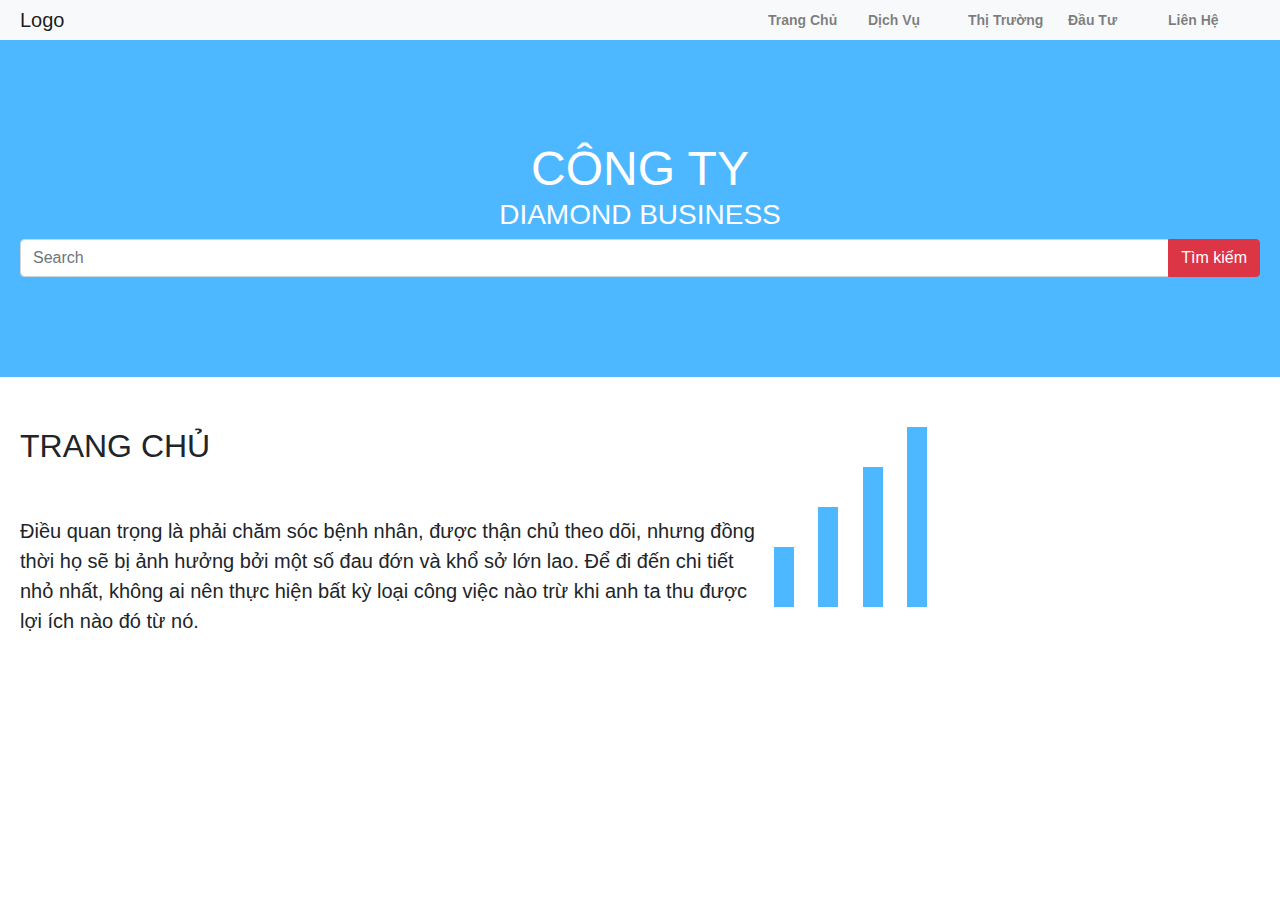
<file: index.html>
<!DOCTYPE html>
<html lang="vi">
<head>
  <meta charset="UTF-8">
  <meta name="viewport" content="width=device-width, initial-scale=1.0">
  <title>Trang Công Ty</title>
  <!-- Link Bootstrap CSS -->
  <link rel="stylesheet" href="https://stackpath.bootstrapcdn.com/bootstrap/4.5.2/css/bootstrap.min.css">
    <link rel="stylesheet" href="CSS/style.css">
</head>
<body>

        <nav style="padding: 0 20px;" class="navbar navbar-expand-lg navbar-light bg-light">
            <a class="navbar-brand" href="#">Logo</a>
            <button class="navbar-toggler" type="button" data-toggle="collapse" data-target="#navbarNav" aria-controls="navbarNav" aria-expanded="false" aria-label="Toggle navigation">
              <span class="navbar-toggler-icon"></span>
            </button>
            <div class="collapse navbar-collapse justify-content-end" id="navbarNav">
              <ul class="navbar-nav">
                <li class="nav-item">
                  <a class="nav-link" href="index.html">Trang Chủ</a>
                </li>
                <li class="nav-item">
                  <a class="nav-link" href="dichVu.html">Dịch Vụ</a>
                </li>
                <li class="nav-item">
                  <a class="nav-link" href="thiTruong.html">Thị Trường</a>
                </li>
                <li class="nav-item">
                  <a class="nav-link" href="dauTu.html">Đầu Tư</a>
                </li>
                <li class="nav-item">
                  <a class="nav-link" href="lienHe.html">Liên Hệ</a>
                </li>
              </ul>
            </div>
          </nav>
          
          <!-- Phần header -->
          <div class="header">
            <h1>CÔNG TY</h1>
            <h3>DIAMOND BUSINESS</h3>
            <!-- Thanh tìm kiếm -->
            <div style="display: flex; align-items: center; padding: 0 20px;"  class="input-group" >
              <input type="text" class="form-control" placeholder="Search">
              <div class="input-group-append">
                <button class="btn btn-danger" type="button">Tìm kiếm</button>
              </div>
            </div>
          </div>
          
          <!-- Phần nội dung -->
          <div class="content"> 
            <div class="content-description" style="width: 60%; float: left;">
                <h2>TRANG CHỦ</h2>
                <p>Điều quan trọng là phải chăm sóc bệnh nhân, được thận chủ theo dõi, nhưng đồng thời họ sẽ bị ảnh hưởng bởi một số đau đớn và khổ sở lớn lao. Để đi đến chi tiết nhỏ nhất, không ai nên thực hiện bất kỳ loại công việc nào trừ khi anh ta thu được lợi ích nào đó từ nó.</p>
            </div>
          
            <!-- Biểu đồ cột -->
            <div class="bar-chart">
                <div class="bar1"></div>
                <div class="bar2"></div>
                <div class="bar3"></div>
                <div class="bar4"></div>
            </div>
          </div>
<!-- Thanh điều hướng -->


<!-- Link Bootstrap JS và jQuery -->
<script src="https://code.jquery.com/jquery-3.5.1.slim.min.js"></script>
<script src="https://cdn.jsdelivr.net/npm/@popperjs/core@2.4.0/dist/umd/popper.min.js"></script>
<script src="https://stackpath.bootstrapcdn.com/bootstrap/4.5.2/js/bootstrap.min.js"></script>
</body>
</html>
</file>
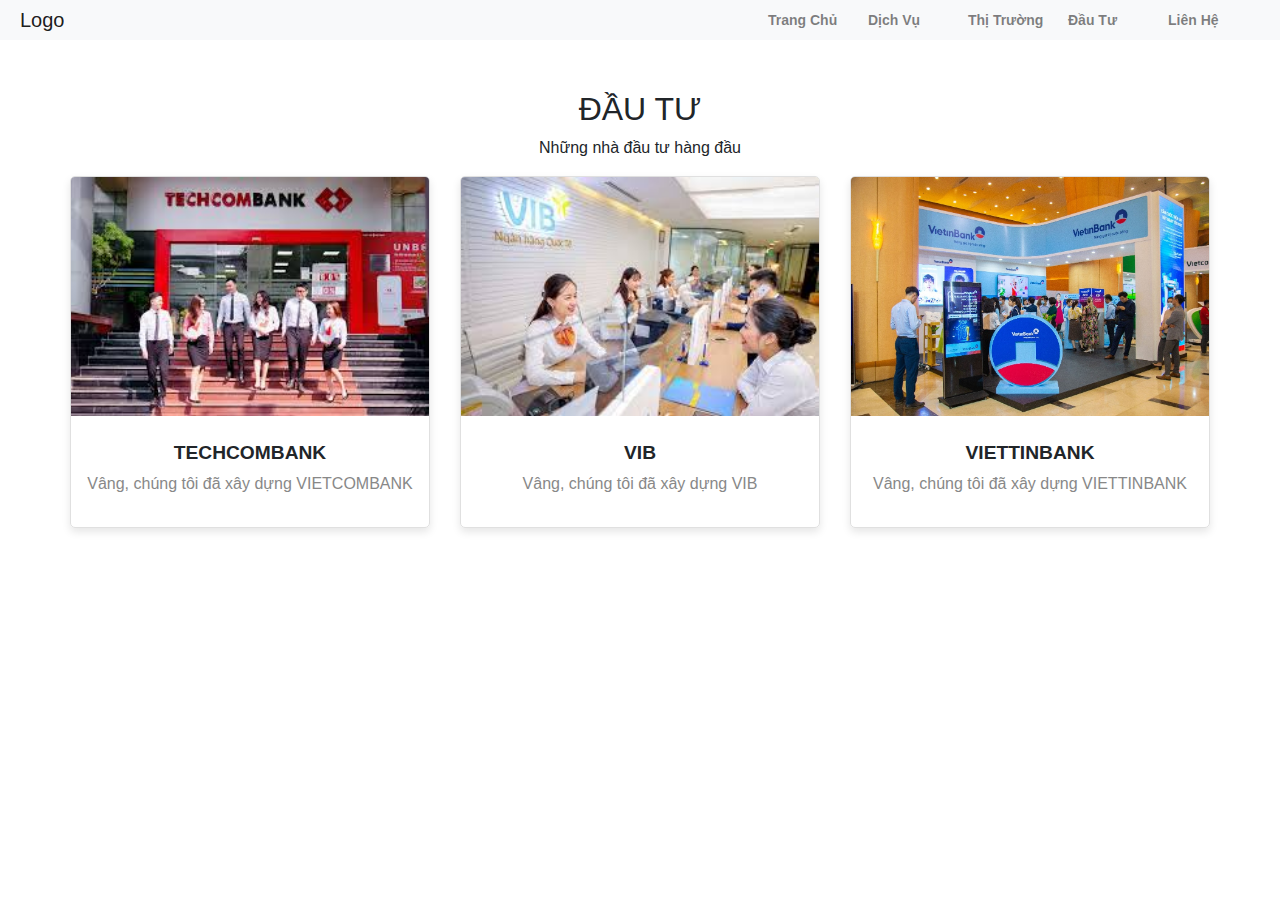
<file: dauTu.html>
<!DOCTYPE html>
<html lang="vi">
<head>
  <meta charset="UTF-8">
  <meta name="viewport" content="width=device-width, initial-scale=1.0">
  <title>Đầu Tư</title>
  <!-- Link Bootstrap CSS -->
  <link rel="stylesheet" href="https://stackpath.bootstrapcdn.com/bootstrap/4.5.2/css/bootstrap.min.css">
  <link rel="stylesheet" href="./CSS/invest.css">
  <link rel="stylesheet" href="./CSS/style.css">
</head>
<body>

    <nav style="padding: 0 20px;" class="navbar navbar-expand-lg navbar-light bg-light">
        <a class="navbar-brand" href="#">Logo</a>
        <button class="navbar-toggler" type="button" data-toggle="collapse" data-target="#navbarNav" aria-controls="navbarNav" aria-expanded="false" aria-label="Toggle navigation">
          <span class="navbar-toggler-icon"></span>
        </button>
        <div class="collapse navbar-collapse justify-content-end" id="navbarNav">
            <ul class="navbar-nav">
              <li class="nav-item">
                <a class="nav-link" href="index.html">Trang Chủ</a>
              </li>
              <li class="nav-item">
                <a class="nav-link" href="dichVu.html">Dịch Vụ</a>
              </li>
              <li class="nav-item">
                <a class="nav-link" href="thiTruong.html">Thị Trường</a>
              </li>
              <li class="nav-item">
                <a class="nav-link" href="dauTu.html">Đầu Tư</a>
              </li>
              <li class="nav-item">
                <a class="nav-link" href="lienHe.html">Liên Hệ</a>
              </li>
            </ul>
          </div>
      </nav>
<div class="container investor-section">
  <h2>ĐẦU TƯ</h2>
  <p>Những nhà đầu tư hàng đầu</p>

  <div class="row text-center">
    <!-- Vietcombank Card -->
    <div class="col-12 col-md-4 mb-4">
      <div class="investor-card">
        <div class="investor-image">
          <img src="./Img/techcombank.jpg" alt="Vietcombank">
        </div>
        <div class="investor-body">
          <h5 class="investor-title">TECHCOMBANK</h5>
          <p class="investor-description">Vâng, chúng tôi đã xây dựng VIETCOMBANK</p>
        </div>
      </div>
    </div>

    <!-- VIB Card -->
    <div class="col-12 col-md-4 mb-4">
      <div class="investor-card">
        <div class="investor-image">
          <img src="./Img/vib.jpg" alt="VIB">
        </div>
        <div class="investor-body">
          <h5 class="investor-title">VIB</h5>
          <p class="investor-description">Vâng, chúng tôi đã xây dựng VIB</p>
        </div>
      </div>
    </div>

    <!-- Techcombank Card -->
    <div class="col-12 col-md-4 mb-4">
      <div class="investor-card">
        <div class="investor-image">
          <img src="./Img/viettinbank.jpg" alt="Techcombank">
        </div>
        <div class="investor-body">
          <h5 class="investor-title">VIETTINBANK</h5>
          <p class="investor-description">Vâng, chúng tôi đã xây dựng VIETTINBANK</p>
        </div>
      </div>
    </div>
  </div>
</div>

<!-- Link Bootstrap JS and jQuery -->
<script src="https://code.jquery.com/jquery-3.5.1.slim.min.js"></script>
<script src="https://cdn.jsdelivr.net/npm/@popperjs/core@2.4.0/dist/umd/popper.min.js"></script>
<script src="https://stackpath.bootstrapcdn.com/bootstrap/4.5.2/js/bootstrap.min.js"></script>
</body>
</html>
</file>
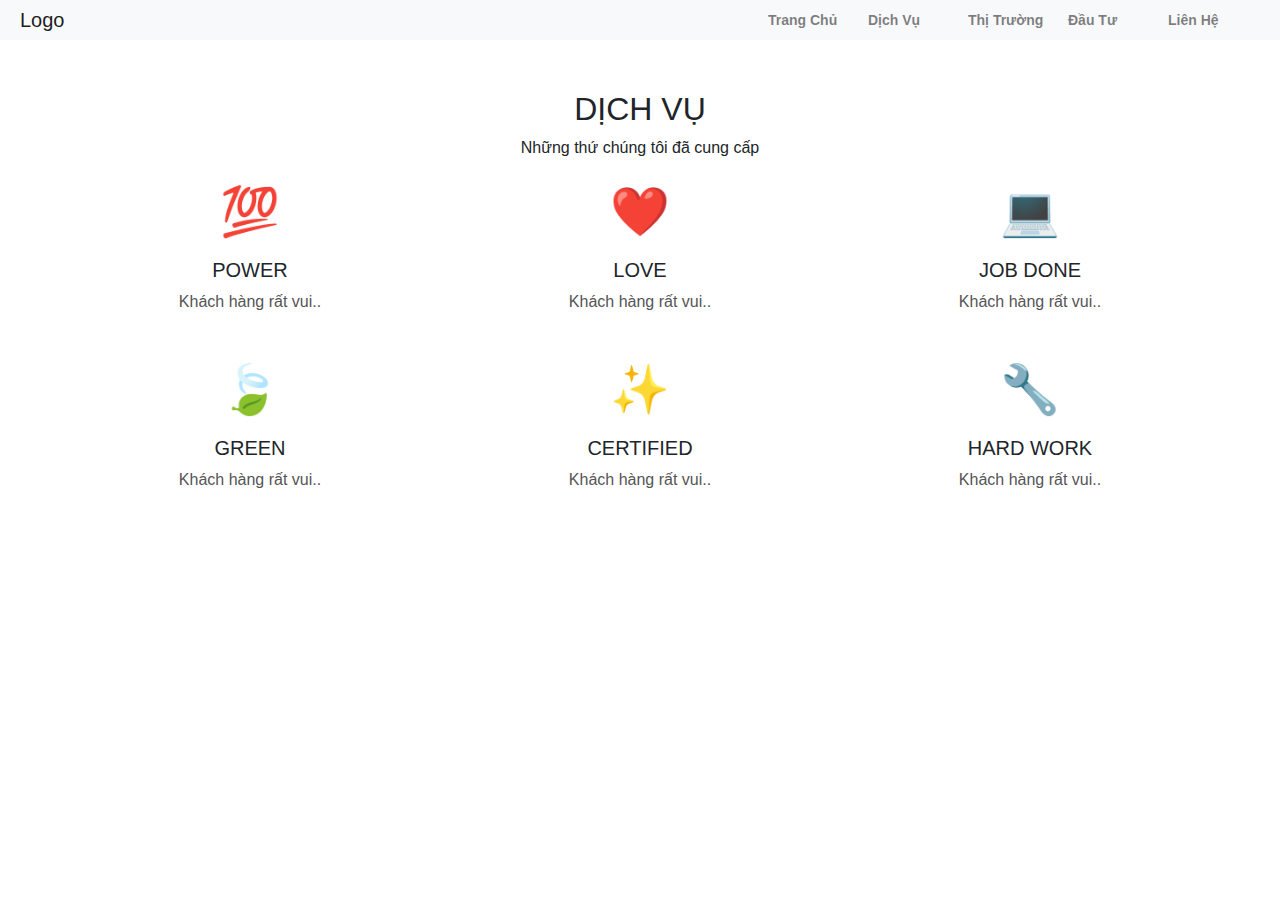
<file: dichVu.html>
<!DOCTYPE html>
<html lang="vi">
<head>
  <meta charset="UTF-8">
  <meta name="viewport" content="width=device-width, initial-scale=1.0">
  <title>Dịch Vụ</title>
  <!-- Link Bootstrap CSS -->
  <link rel="stylesheet" href="https://stackpath.bootstrapcdn.com/bootstrap/4.5.2/css/bootstrap.min.css">
  <link rel="stylesheet" href=" ./CSS/service.css">
  <link rel="stylesheet" href="./CSS/style.css">
</head>
<body>
    <nav style="padding: 0 20px;" class="navbar navbar-expand-lg navbar-light bg-light">
        <a class="navbar-brand" href="#">Logo</a>
        <button class="navbar-toggler" type="button" data-toggle="collapse" data-target="#navbarNav" aria-controls="navbarNav" aria-expanded="false" aria-label="Toggle navigation">
          <span class="navbar-toggler-icon"></span>
        </button>
        <div class="collapse navbar-collapse justify-content-end" id="navbarNav">
            <ul class="navbar-nav">
              <li class="nav-item">
                <a class="nav-link" href="index.html">Trang Chủ</a>
              </li>
              <li class="nav-item">
                <a class="nav-link" href="dichVu.html">Dịch Vụ</a>
              </li>
              <li class="nav-item">
                <a class="nav-link" href="thiTruong.html">Thị Trường</a>
              </li>
              <li class="nav-item">
                <a class="nav-link" href="dauTu.html">Đầu Tư</a>
              </li>
              <li class="nav-item">
                <a class="nav-link" href="lienHe.html">Liên Hệ</a>
              </li>
            </ul>
          </div>
      </nav>
<div class="container service-section">
  <h2>DỊCH VỤ</h2>
  <p>Những thứ chúng tôi đã cung cấp</p>

  <div class="row text-center">
    <div class="col-6 col-md-4 col-lg-4 mb-4">
      <div class="service-icon">&#128175;</div>
      <h5>POWER</h5>
      <p class="service-description">Khách hàng rất vui..</p>
    </div>
    <div class="col-6 col-md-4 col-lg-4 mb-4">
      <div class="service-icon">&#10084;</div>
      <h5>LOVE</h5>
      <p class="service-description">Khách hàng rất vui..</p>
    </div>
    <div class="col-6 col-md-4 col-lg-4 mb-4">
      <div class="service-icon">&#128187;</div>
      <h5>JOB DONE</h5>
      <p class="service-description">Khách hàng rất vui..</p>
    </div>
    <div class="col-6 col-md-4 col-lg-4 mb-4">
      <div class="service-icon">&#127811;</div>
      <h5>GREEN</h5>
      <p class="service-description">Khách hàng rất vui..</p>
    </div>
    <div class="col-6 col-md-4 col-lg-4 mb-4">
      <div class="service-icon">&#10024;</div>
      <h5>CERTIFIED</h5>
      <p class="service-description">Khách hàng rất vui..</p>
    </div>
    <div class="col-6 col-md-4 col-lg-4 mb-4">
      <div class="service-icon">&#128295;</div>
      <h5>HARD WORK</h5>
      <p class="service-description">Khách hàng rất vui..</p>
    </div>
  </div>
</div>

<!-- Link Bootstrap JS and jQuery -->
<script src="https://code.jquery.com/jquery-3.5.1.slim.min.js"></script>
<script src="https://cdn.jsdelivr.net/npm/@popperjs/core@2.4.0/dist/umd/popper.min.js"></script>
<script src="https://stackpath.bootstrapcdn.com/bootstrap/4.5.2/js/bootstrap.min.js"></script>
</body>
</html>
</file>
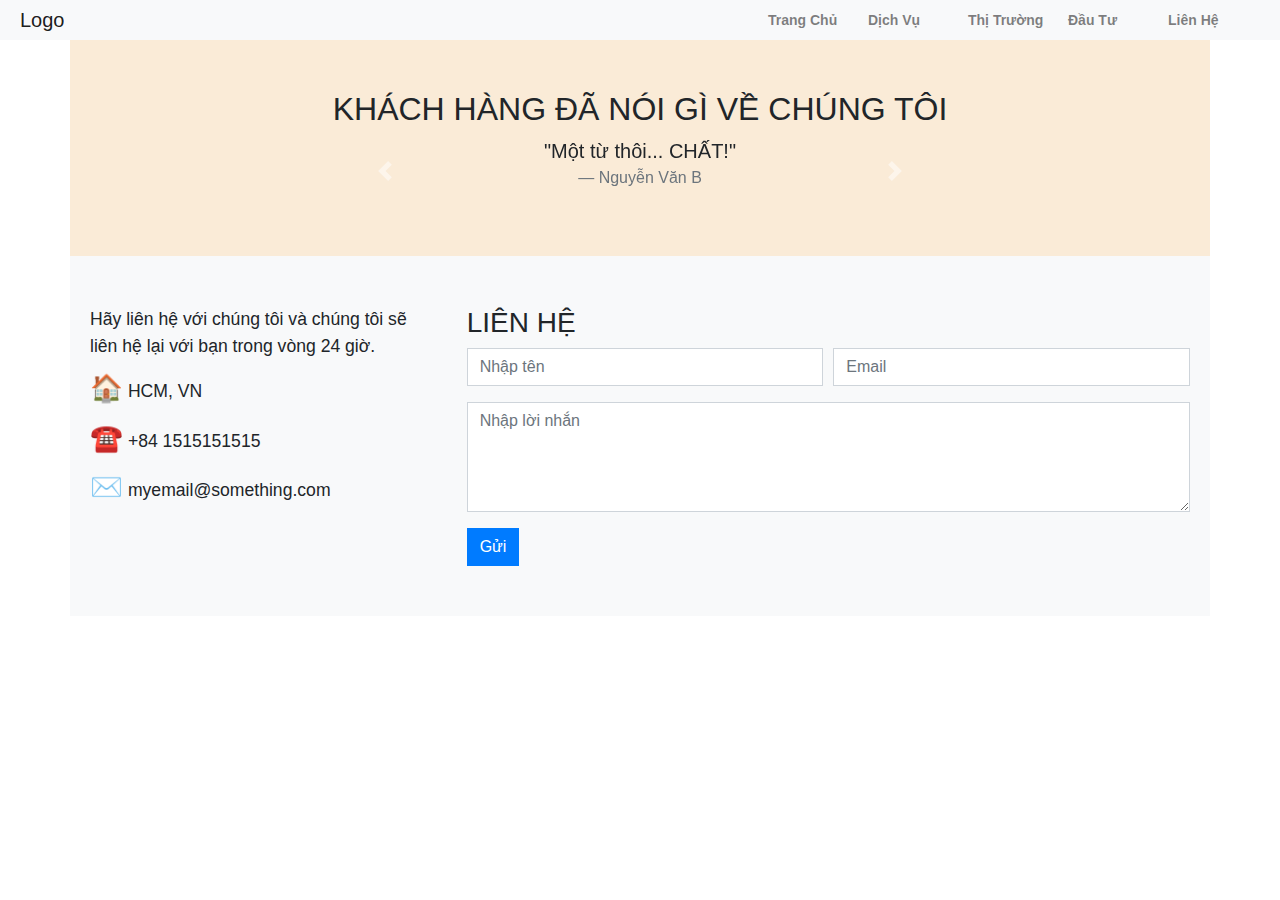
<file: lienHe.html>
<!DOCTYPE html>
<html lang="vi">
<head>
  <meta charset="UTF-8">
  <meta name="viewport" content="width=device-width, initial-scale=1.0">
  <title>Liên Hệ và Đánh Giá</title>
  <!-- Link Bootstrap CSS -->
  <link rel="stylesheet" href="https://stackpath.bootstrapcdn.com/bootstrap/4.5.2/css/bootstrap.min.css">
<link rel="stylesheet" href="/CSS/contact.css">
<link rel="stylesheet" href="./CSS/style.css">
</head>
<body>
    <nav style="padding: 0 20px;" class="navbar navbar-expand-lg navbar-light bg-light">
        <a class="navbar-brand" href="index.html">Logo</a>
        <button class="navbar-toggler" type="button" data-toggle="collapse" data-target="#navbarNav" aria-controls="navbarNav" aria-expanded="false" aria-label="Toggle navigation">
          <span class="navbar-toggler-icon"></span>
        </button>
        <div class="collapse navbar-collapse justify-content-end" id="navbarNav">
            <ul class="navbar-nav">
              <li class="nav-item">
                <a class="nav-link" href="index.html">Trang Chủ</a>
              </li>
              <li class="nav-item">
                <a class="nav-link" href="dichVu.html">Dịch Vụ</a>
              </li>
              <li class="nav-item">
                <a class="nav-link" href="thiTruong.html">Thị Trường</a>
              </li>
              <li class="nav-item">
                <a class="nav-link" href="dauTu.html">Đầu Tư</a>
              </li>
              <li class="nav-item">
                <a class="nav-link" href="lienHe.html">Liên Hệ</a>
              </li>
            </ul>
          </div>
      </nav>
<!-- Testimonial Section -->
<div class="container testimonial-section" style="background-color: antiquewhite;">
  <h2>KHÁCH HÀNG ĐÃ NÓI GÌ VỀ CHÚNG TÔI</h2>
  <div id="testimonialCarousel" class="carousel slide testimonial-carousel" data-ride="carousel">
    <div class="carousel-inner">
      <div class="carousel-item active">
        <blockquote class="blockquote">
          <p class="mb-0">"Một từ thôi... CHẤT!"</p>
          <footer class="blockquote-footer">Nguyễn Văn B</footer>
        </blockquote>
      </div>
      <div class="carousel-item">
        <blockquote class="blockquote">
          <p class="mb-0">"Dịch vụ tuyệt vời, tôi rất hài lòng!"</p>
          <footer class="blockquote-footer">Trần Thị C</footer>
        </blockquote>
      </div>
    </div>
    <a class="carousel-control-prev" href="#testimonialCarousel" role="button" data-slide="prev">
      <span class="carousel-control-prev-icon" aria-hidden="true"></span>
      <span class="sr-only">Previous</span>
    </a>
    <a class="carousel-control-next" href="#testimonialCarousel" role="button" data-slide="next">
      <span class="carousel-control-next-icon" aria-hidden="true"></span>
      <span class="sr-only">Next</span>
    </a>
  </div>
</div>

<!-- Contact Section -->
<div class="container contact-section">
  <div class="row">
    <!-- Contact Information -->
    <div class="col-12 col-md-4 contact-info">
      <p>Hãy liên hệ với chúng tôi và chúng tôi sẽ liên hệ lại với bạn trong vòng 24 giờ.</p>
      <p><span class="icon">&#127968;</span> HCM, VN</p>
      <p><span class="icon">&#9742;</span> +84 1515151515</p>
      <p><span class="icon">&#9993;</span> myemail@something.com</p>
    </div>

    <!-- Contact Form -->
    <div class="col-12 col-md-8">
      <h3>LIÊN HỆ</h3>
      <form>
        <div class="form-row">
          <div class="form-group col-md-6">
            <input type="text" class="form-control" id="name" placeholder="Nhập tên">
          </div>
          <div class="form-group col-md-6">
            <input type="email" class="form-control" id="email" placeholder="Email">
          </div>
        </div>
        <div class="form-group">
          <textarea class="form-control" id="message" rows="4" placeholder="Nhập lời nhắn"></textarea>
        </div>
        <button type="submit" class="btn btn-primary">Gửi</button>
      </form>
    </div>
  </div>
</div>

<!-- Link Bootstrap JS and jQuery -->
<script src="https://code.jquery.com/jquery-3.5.1.slim.min.js"></script>
<script src="https://cdn.jsdelivr.net/npm/@popperjs/core@2.4.0/dist/umd/popper.min.js"></script>
<script src="https://stackpath.bootstrapcdn.com/bootstrap/4.5.2/js/bootstrap.min.js"></script>
</body>
</html>
</file>
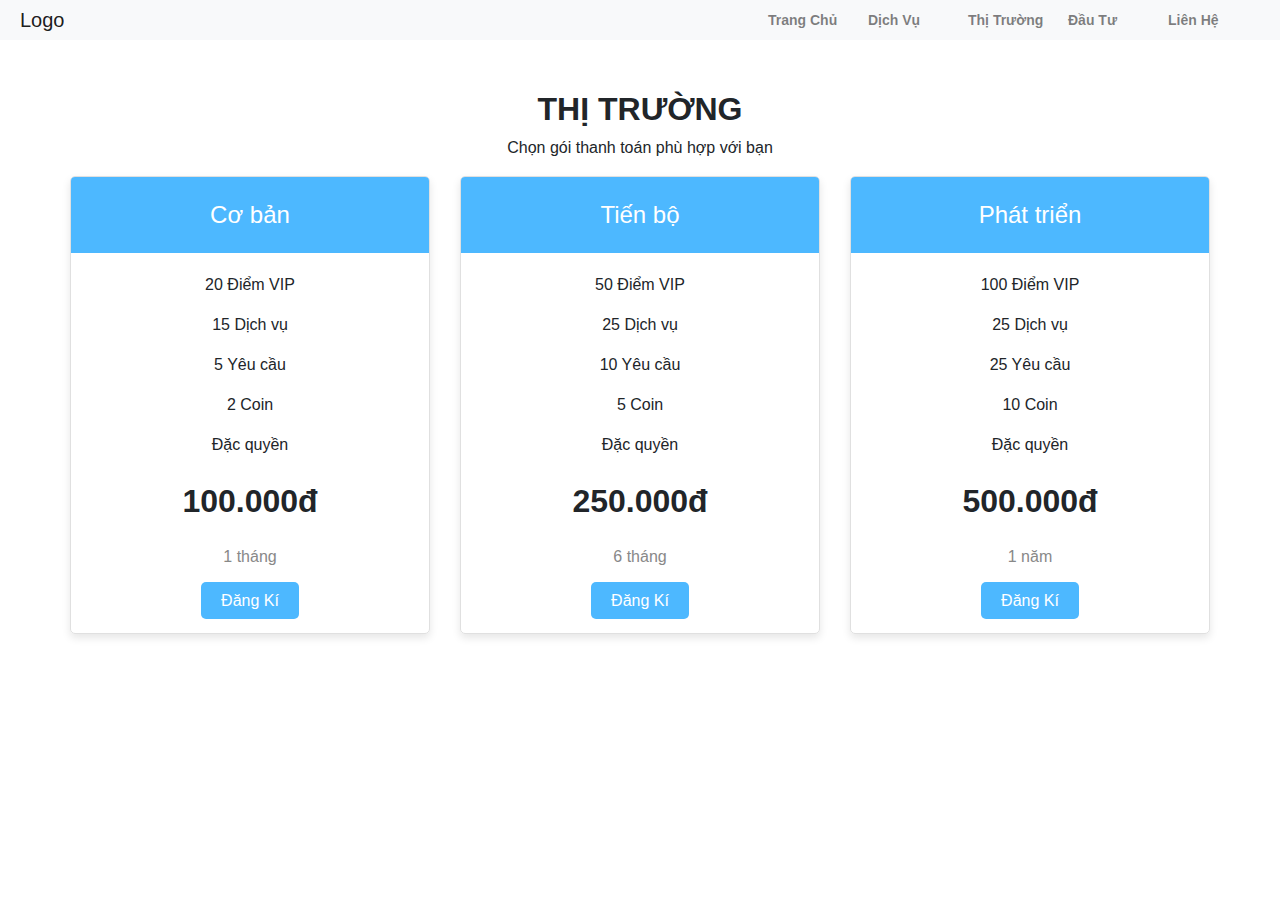
<file: thiTruong.html>
<!DOCTYPE html>
<html lang="vi">
<head>
  <meta charset="UTF-8">
  <meta name="viewport" content="width=device-width, initial-scale=1.0">
  <title>Thị Trường</title>
  <!-- Link Bootstrap CSS -->
  <link rel="stylesheet" href="https://stackpath.bootstrapcdn.com/bootstrap/4.5.2/css/bootstrap.min.css">
  <link rel="stylesheet" href="./CSS/market.css">
  <link rel="stylesheet" href="./CSS/style.css">
  <style>
    .pricing-section {
    text-align: center;
    padding: 50px 0;
  }
  .pricing-title {
    font-weight: bold;
  }
  .pricing-card {
    border: 1px solid #e0e0e0;
    border-radius: 5px;
    overflow: hidden;
    box-shadow: 0 4px 8px rgba(0, 0, 0, 0.1);
  }
  .pricing-card-header {
    background-color: #4db8ff;
    color: white;
    padding: 20px 0;
    font-size: 1.5em;
  }
  .pricing-card-body {
    padding: 20px;
  }
  .pricing-price {
    font-size: 2em;
    font-weight: bold;
    margin: 20px 0;
  }
  .pricing-period {
    color: #888;
    margin-bottom: 20px;
  }
  .pricing-button {
    background-color: #4db8ff;
    color: white;
    padding: 10px 20px;
    border-radius: 5px;
    text-decoration: none;
  }
  .pricing-button:hover {
    background-color: #39a1e0;
    text-decoration: none;
  }
  </style>  
</head>
<body>

    <nav style="padding: 0 20px;" class="navbar navbar-expand-lg navbar-light bg-light">
        <a class="navbar-brand" href="#">Logo</a>
        <button class="navbar-toggler" type="button" data-toggle="collapse" data-target="#navbarNav" aria-controls="navbarNav" aria-expanded="false" aria-label="Toggle navigation">
          <span class="navbar-toggler-icon"></span>
        </button>
        <div class="collapse navbar-collapse justify-content-end" id="navbarNav">
            <ul class="navbar-nav">
              <li class="nav-item">
                <a class="nav-link" href="index.html">Trang Chủ</a>
              </li>
              <li class="nav-item">
                <a class="nav-link" href="dichVu.html">Dịch Vụ</a>
              </li>
              <li class="nav-item">
                <a class="nav-link" href="thiTruong.html">Thị Trường</a>
              </li>
              <li class="nav-item">
                <a class="nav-link" href="dauTu.html">Đầu Tư</a>
              </li>
              <li class="nav-item">
                <a class="nav-link" href="lienHe.html">Liên Hệ</a>
              </li>
            </ul>
          </div>
      </nav>

<div class="container pricing-section">
  <h2 class="pricing-title">THỊ TRƯỜNG</h2>
  <p>Chọn gói thanh toán phù hợp với bạn</p>

  <div class="row text-center">
    <!-- Basic Plan -->
    <div class="col-12 col-md-4 mb-4">
      <div class="pricing-card">
        <div class="pricing-card-header">Cơ bản</div>
        <div class="pricing-card-body">
          <p>20 Điểm VIP</p>
          <p>15 Dịch vụ</p>
          <p>5 Yêu cầu</p>
          <p>2 Coin</p>
          <p>Đặc quyền</p>
          <div class="pricing-price">100.000đ</div>
          <div class="pricing-period">1 tháng</div>
          <a href="#" class="pricing-button">Đăng Kí</a>
        </div>
      </div>
    </div>

    <!-- Intermediate Plan -->
    <div class="col-12 col-md-4 mb-4">
      <div class="pricing-card">
        <div class="pricing-card-header">Tiến bộ</div>
        <div class="pricing-card-body">
          <p>50 Điểm VIP</p>
          <p>25 Dịch vụ</p>
          <p>10 Yêu cầu</p>
          <p>5 Coin</p>
          <p>Đặc quyền</p>
          <div class="pricing-price">250.000đ</div>
          <div class="pricing-period">6 tháng</div>
          <a href="#" class="pricing-button">Đăng Kí</a>
        </div>
      </div>
    </div>

    <!-- Advanced Plan -->
    <div class="col-12 col-md-4 mb-4">
      <div class="pricing-card">
        <div class="pricing-card-header">Phát triển</div>
        <div class="pricing-card-body">
          <p>100 Điểm VIP</p>
          <p>25 Dịch vụ</p>
          <p>25 Yêu cầu</p>
          <p>10 Coin</p>
          <p>Đặc quyền</p>
          <div class="pricing-price">500.000đ</div>
          <div class="pricing-period">1 năm</div>
          <a href="#" class="pricing-button">Đăng Kí</a>
        </div>
      </div>
    </div>
  </div>
</div>

<!-- Link Bootstrap JS and jQuery -->
<script src="https://code.jquery.com/jquery-3.5.1.slim.min.js"></script>
<script src="https://cdn.jsdelivr.net/npm/@popperjs/core@2.4.0/dist/umd/popper.min.js"></script>
<script src="https://stackpath.bootstrapcdn.com/bootstrap/4.5.2/js/bootstrap.min.js"></script>
</body>
</html>
</file>
<file: CSS/style.css>
.nav-item {
    width: 100px;
}
.nav-item:hover{
    background-color: aquamarine;
}

.nav-link {
    color: black;
    font-size: 14px;
    font-weight: 600;
}

.header {
  background-color: #4db8ff;
  color: white;
  padding: 100px 0;
  text-align: center;
}
.header h1 {
  font-size: 3em;
  margin-bottom: 0;
}
.header h3 {
  font-weight: 300;
}
.search-bar {
  max-width: 600px;
  margin: 20px auto;
}
.content {
  padding: 50px 20px; 
  display: flex;
}

.content-description p {
    font-size: 20px;
    margin-top: 50px;
}


.bar-chart div {
  width: 20px;
  background-color: #4db8ff;
  margin: 0 10px;
  display: inline-block;
}
.bar1 { height: 60px; }
.bar2 { height: 100px; }
.bar3 { height: 140px; }
.bar4 { height: 180px; }

@media (max-width: 768px) {
.content {
flex-direction: column;
align-items: center;
}
.content-description {
width: 100%;
order: 1;

}
.bar-chart {
order: 2;
margin-top: 20px; 
}
}
</file>
<file: CSS/invest.css>
.investor-section {
    text-align: center;
    padding: 50px 0;
  }
  .investor-card {
    border: 1px solid #e0e0e0;
    border-radius: 5px;
    overflow: hidden;
    box-shadow: 0 4px 8px rgba(0, 0, 0, 0.1);
    transition: transform 0.3s;
  }
  .investor-card:hover {
    transform: scale(1.03);
  }
  .investor-image img {
    width: 100%;
    height: auto;
  }
  .investor-body {
    padding: 15px;
  }
  .investor-title {
    font-weight: bold;
    margin-top: 10px;
    font-size: 1.2em;
  }
  .investor-description {
    color: #888;
    margin-top: 5px;
  }
</file>
<file: CSS/service.css>
.service-section {
    text-align: center;
    padding: 50px 0;
  }
  .service-icon {
    font-size: 3em;
    color: #4db8ff;
    margin-bottom: 10px;
  }
  .service-description {
    color: #555;
  }
</file>
<file: CSS/contact.css>
.testimonial-section {
    text-align: center;
    padding: 50px 0;
  }
  .testimonial-carousel {
    max-width: 600px;
    margin: 0 auto;
  }
  .contact-section {
    background-color: #f8f9fa;
    padding: 50px 20px;
  }
  .contact-info {
    font-size: 1.1em;
  }
  .contact-info p {
    margin-bottom: 10px;
  }
  .contact-info .icon {
    font-size: 1.5em;
    color: #4db8ff;
  }
  .form-control, .btn-primary {
    border-radius: 0;
  }
</file>
<file: CSS/market.css>
.pricing-section {
    text-align: center;
    padding: 50px 0;
  }
  .pricing-title {
    font-weight: bold;
  }
  .pricing-card {
    border: 1px solid #e0e0e0;
    border-radius: 5px;
    overflow: hidden;
    box-shadow: 0 4px 8px rgba(0, 0, 0, 0.1);
  }
  .pricing-card-header {
    background-color: #4db8ff;
    color: white;
    padding: 20px 0;
    font-size: 1.5em;
  }
  .pricing-card-body {
    padding: 20px;
  }
  .pricing-price {
    font-size: 2em;
    font-weight: bold;
    margin: 20px 0;
  }
  .pricing-period {
    color: #888;
    margin-bottom: 20px;
  }
  .pricing-button {
    background-color: #4db8ff;
    color: white;
    padding: 10px 20px;
    border-radius: 5px;
    text-decoration: none;
  }
  .pricing-button:hover {
    background-color: #39a1e0;
    text-decoration: none;
  }
</file>
